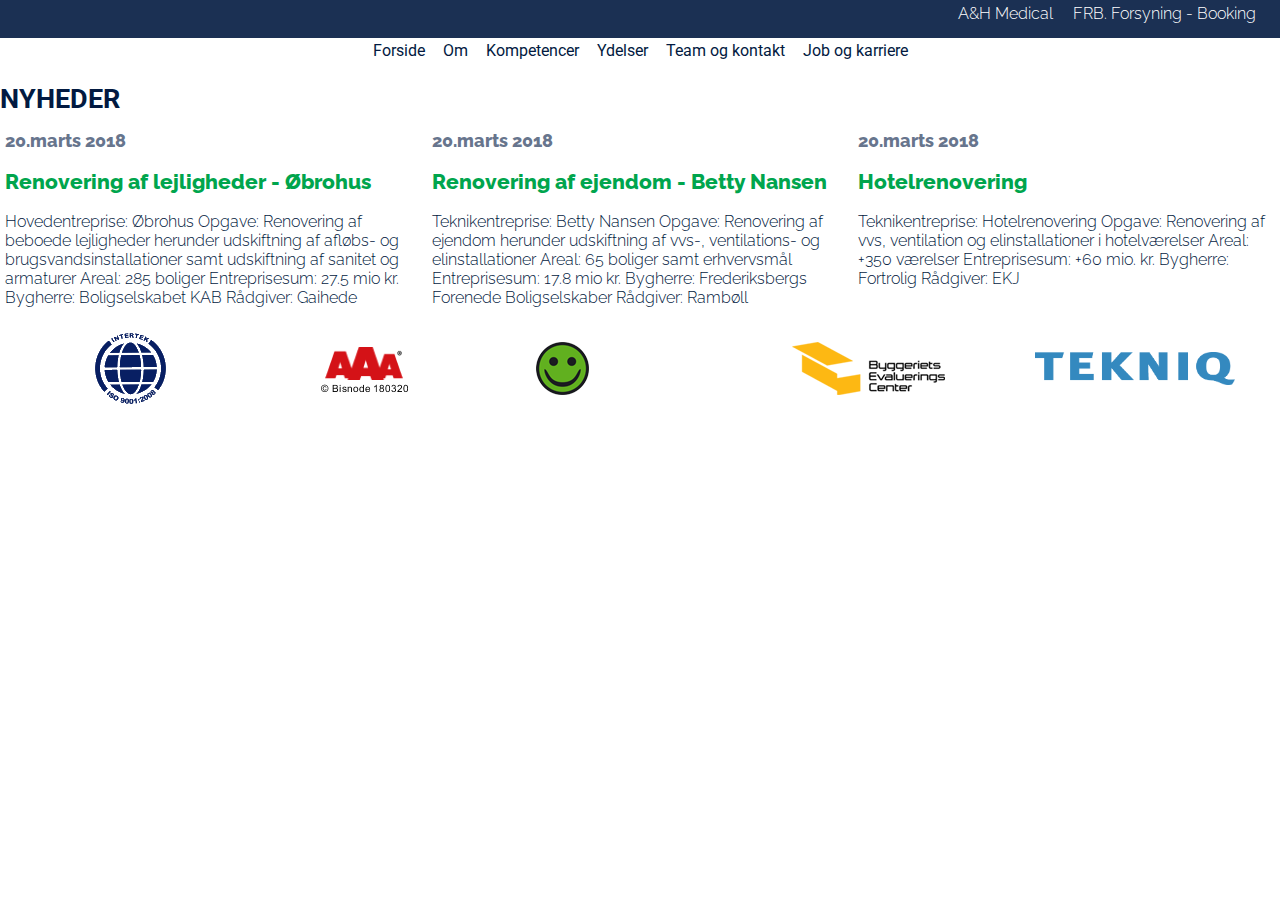
<file: index.html>
<!DOCTYPE html>
<html lang="da">

<head>
    <meta charset="utf-8">
    <meta name="viewport" content="width=device-width, initial-scale=1.0">
    <meta name="robots" content="noindex">
    <title>Redesign af website</title>
    <link rel="stylesheet" href="stylesheet.css">

    <link href="https://fonts.googleapis.com/css?family=Raleway:300,600,800" rel="stylesheet">
    <link href="https://fonts.googleapis.com/css?family=Roboto:900,900i" rel="stylesheet">
</head>

<body>
    <header>
        <div id="externallink">
            <div class="link">
                <p>A&amp;H Medical</p>
            </div>
            <div class="link">
                <p>FRB. Forsyning - Booking</p>
            </div>
        </div>
        <nav>
            <div id="menuToggle">
                <input type="checkbox">
                <span></span>
                <span></span>
                <span></span>
                <ul id="menu">
                    <li><a href="index.html">
                        Forside
                    </a></li>
                    <li><a href="om.html">
                        Om
                    </a></li>
                    <li><a href="kompetencer.html">
                        Kompetencer
                    </a></li>
                    <li><a href="ydelser.html">
                        Ydelser
                    </a></li>
                    <li><a href="team_kontakt.html">
                        Team og kontakt
                    </a></li>
                    <li><a href="job_karriere.html">
                        Job og karriere
                    </a></li>
                    <li><a href="#ahmedical">
                        A&amp;H Medical
                        </a></li>
                    <li><a href="#frbforsyning">
                        FRB. Forsyning - Booking
                    </a></li>
                </ul>
            </div>
        </nav>
    </header>
    <nav>
        <div id="menudesktop">
            <a href="index.html">Forside</a>
            <a href="om.html">Om</a>
            <a href="kompetencer.html">Kompetencer</a>
            <a href="ydelser.html">Ydelser</a>
            <a href="team_kontakt.html">Team og kontakt</a>
            <a href="job_karriere.html">Job og karriere</a>
        </div>
    </nav>
    <section id="news">
        <h2>NYHEDER</h2>
        <div class="sectionwrapper">
            <div class="column">
                <h4>20.marts 2018</h4><br>
                <h3>Renovering af lejligheder - Øbrohus</h3><br>
                <p>Hovedentreprise: Øbrohus Opgave: Renovering af beboede lejligheder herunder udskiftning af afløbs- og brugsvandsinstallationer samt udskiftning af sanitet og armaturer Areal: 285 boliger Entreprisesum: 27.5 mio kr. Bygherre: Boligselskabet KAB Rådgiver: Gaihede</p>
            </div>
            <div class="column">
                <h4>20.marts 2018</h4><br>
                <h3>Renovering af ejendom - Betty Nansen</h3><br>
                <p>Teknikentreprise: Betty Nansen Opgave: Renovering af ejendom herunder udskiftning af vvs-, ventilations- og elinstallationer Areal: 65 boliger samt erhvervsmål Entreprisesum: 17.8 mio kr. Bygherre: Frederiksbergs Forenede Boligselskaber Rådgiver: Rambøll</p>
            </div>
            <div class="column">
                <h4>20.marts 2018</h4><br>
                <h3>Hotelrenovering</h3><br>
                <p>Teknikentreprise: Hotelrenovering Opgave: Renovering af vvs, ventilation og elinstallationer i hotelværelser Areal: +350 værelser Entreprisesum: +60 mio. kr. Bygherre: Fortrolig Rådgiver: EKJ</p>
            </div>
        </div>
    </section>
    <section id="certifikater">
        <div class="sectionwrapper">
            <div class="certifikat logo1">
                <figure>
                    <img src="certifikater/9001-2008%20blue.png" alt="ISO 9001 certificeret sprinklerafdeling">
                </figure>
            </div>
            <div class="certifikat logo2">
                <figure>
                    <img src="certifikater/display.png" alt="Bisnode højkreditværdighed">
                </figure>
            </div>
            <div class="certifikat logo3">
                <figure>
                    <img src="certifikater/groen_smiley.png" alt="Arbejdstilsynet Grøn Smiley">
                </figure>
            </div>
            <div class="certifikat logo4">
                <figure>
                    <img src="certifikater/logo_bec_.png" alt="Byggeriets Evaluerings Center">
                </figure>
            </div>
            <div class="certifikat logo5">
                <figure>
                    <img src="certifikater/tekniqbla.png" alt="Medlem af Tekniq">
                </figure>
            </div>
        </div>
    </section>
</body>

<footer></footer>

</html>
</file>
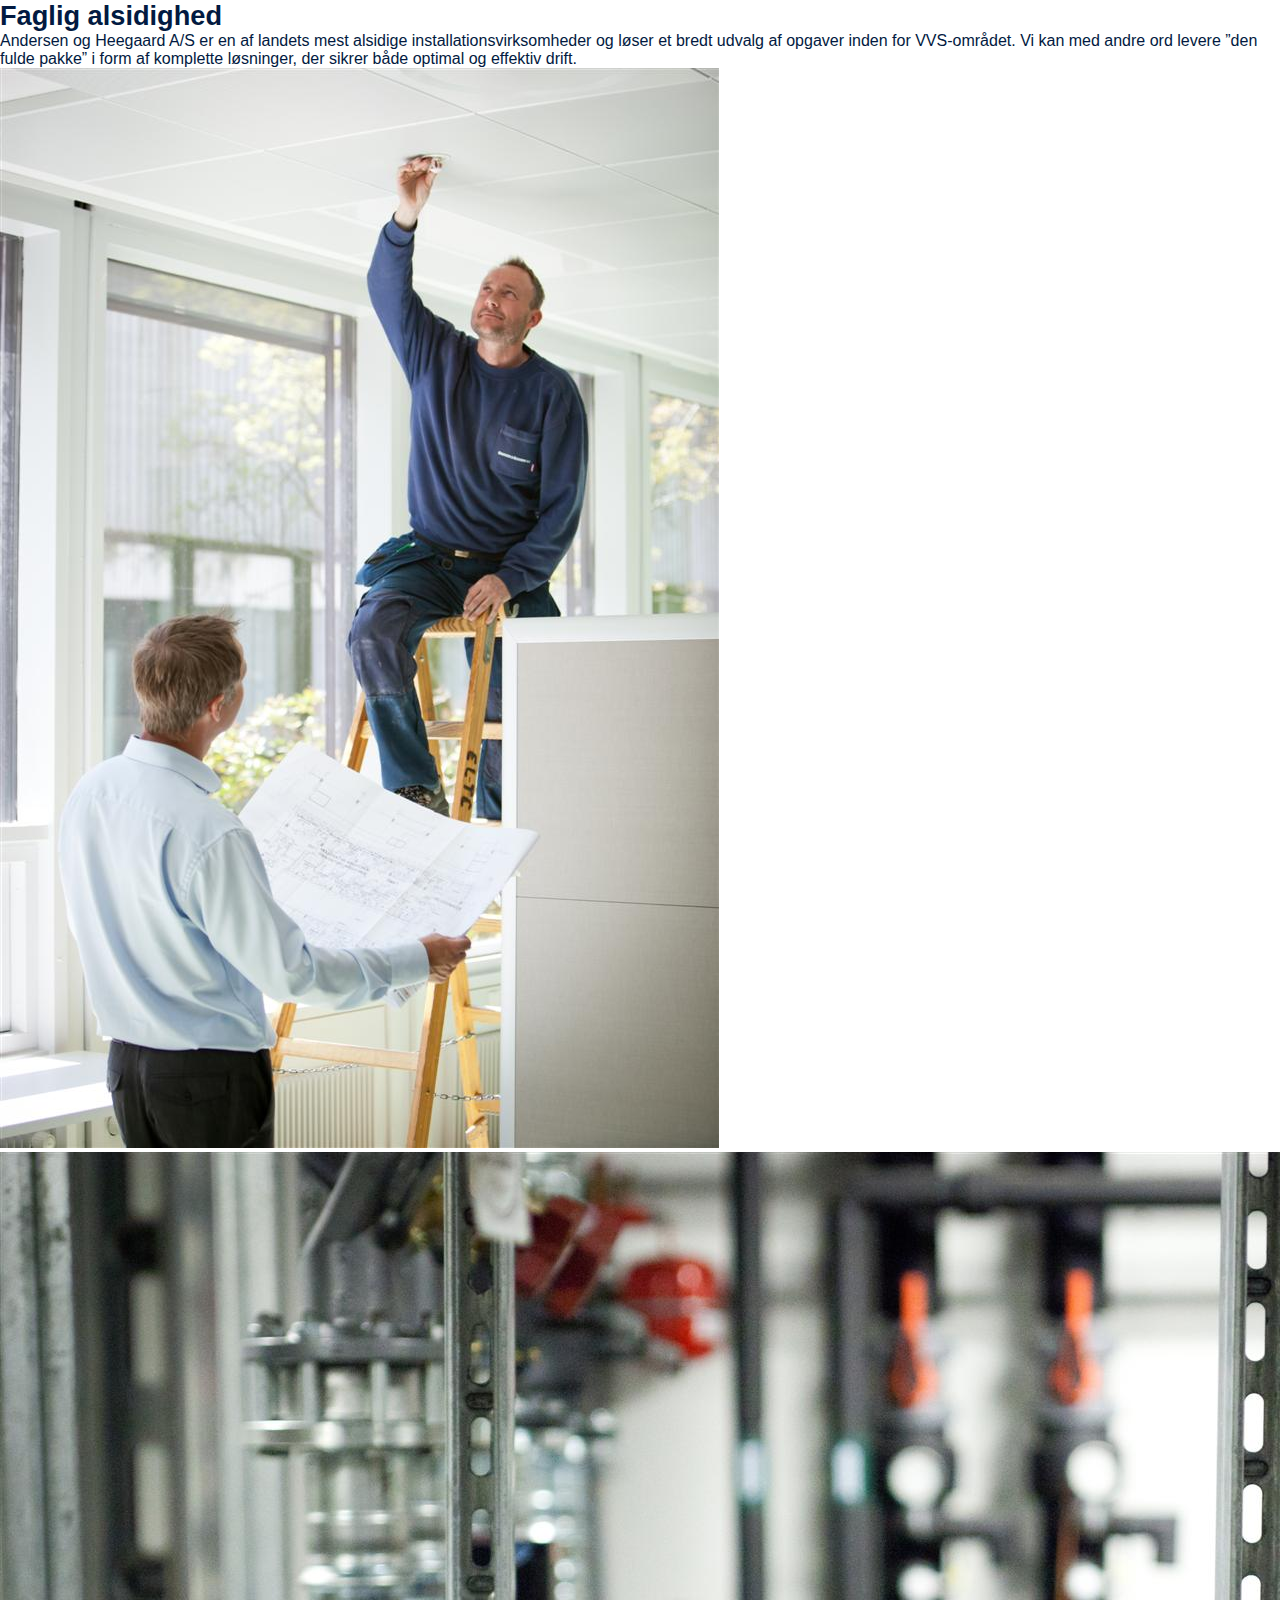
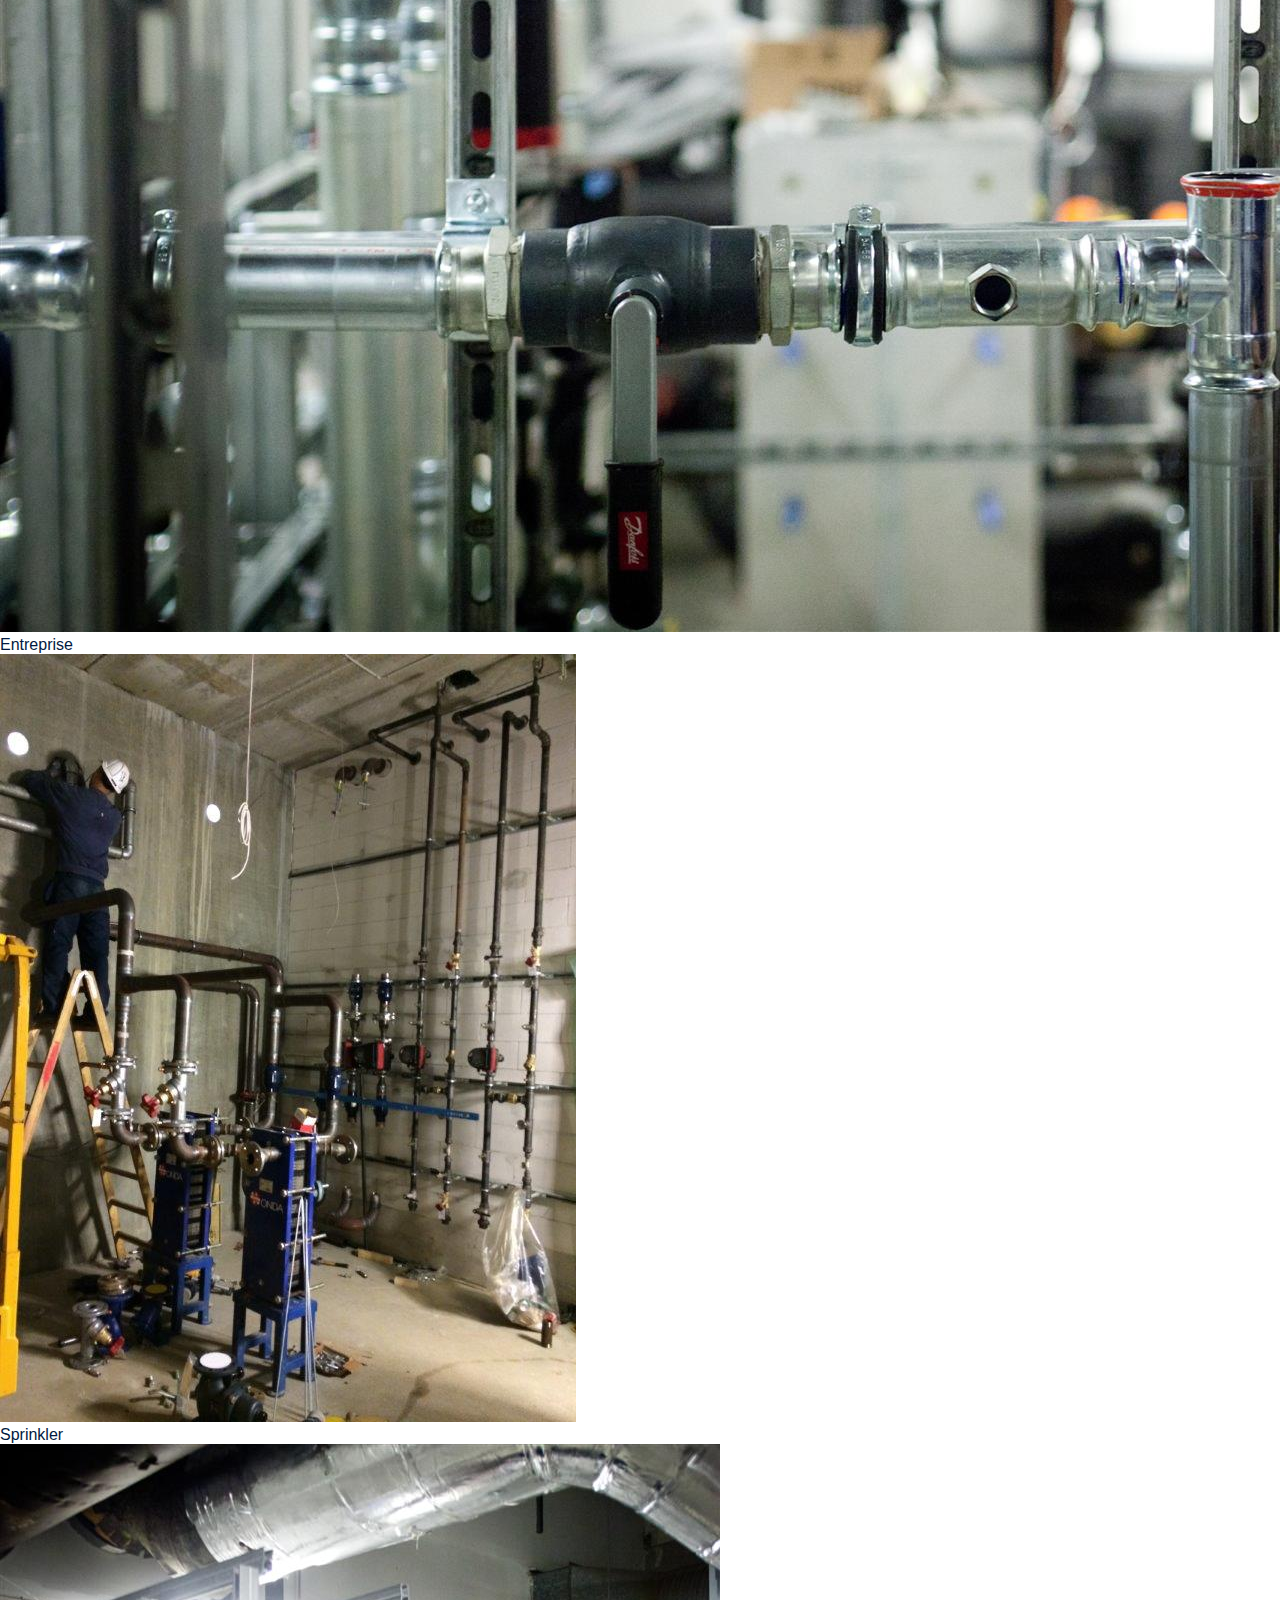
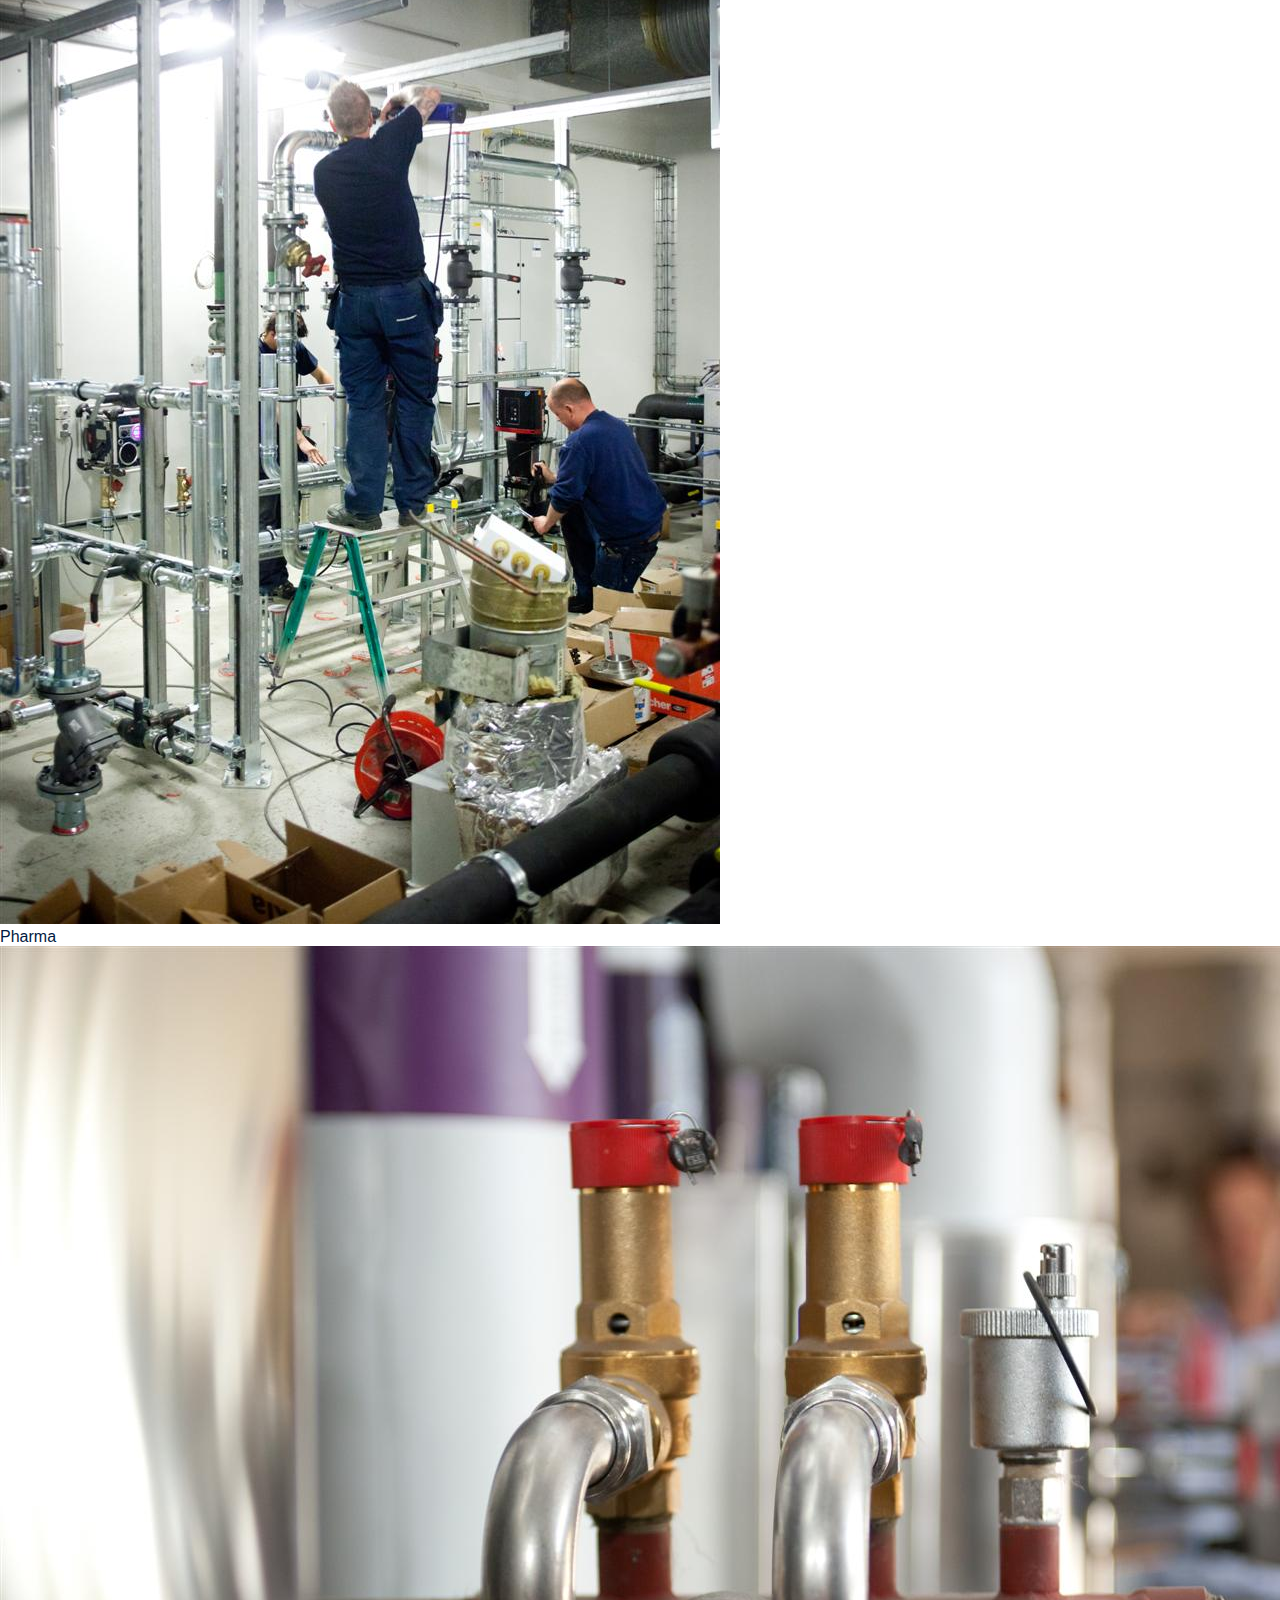
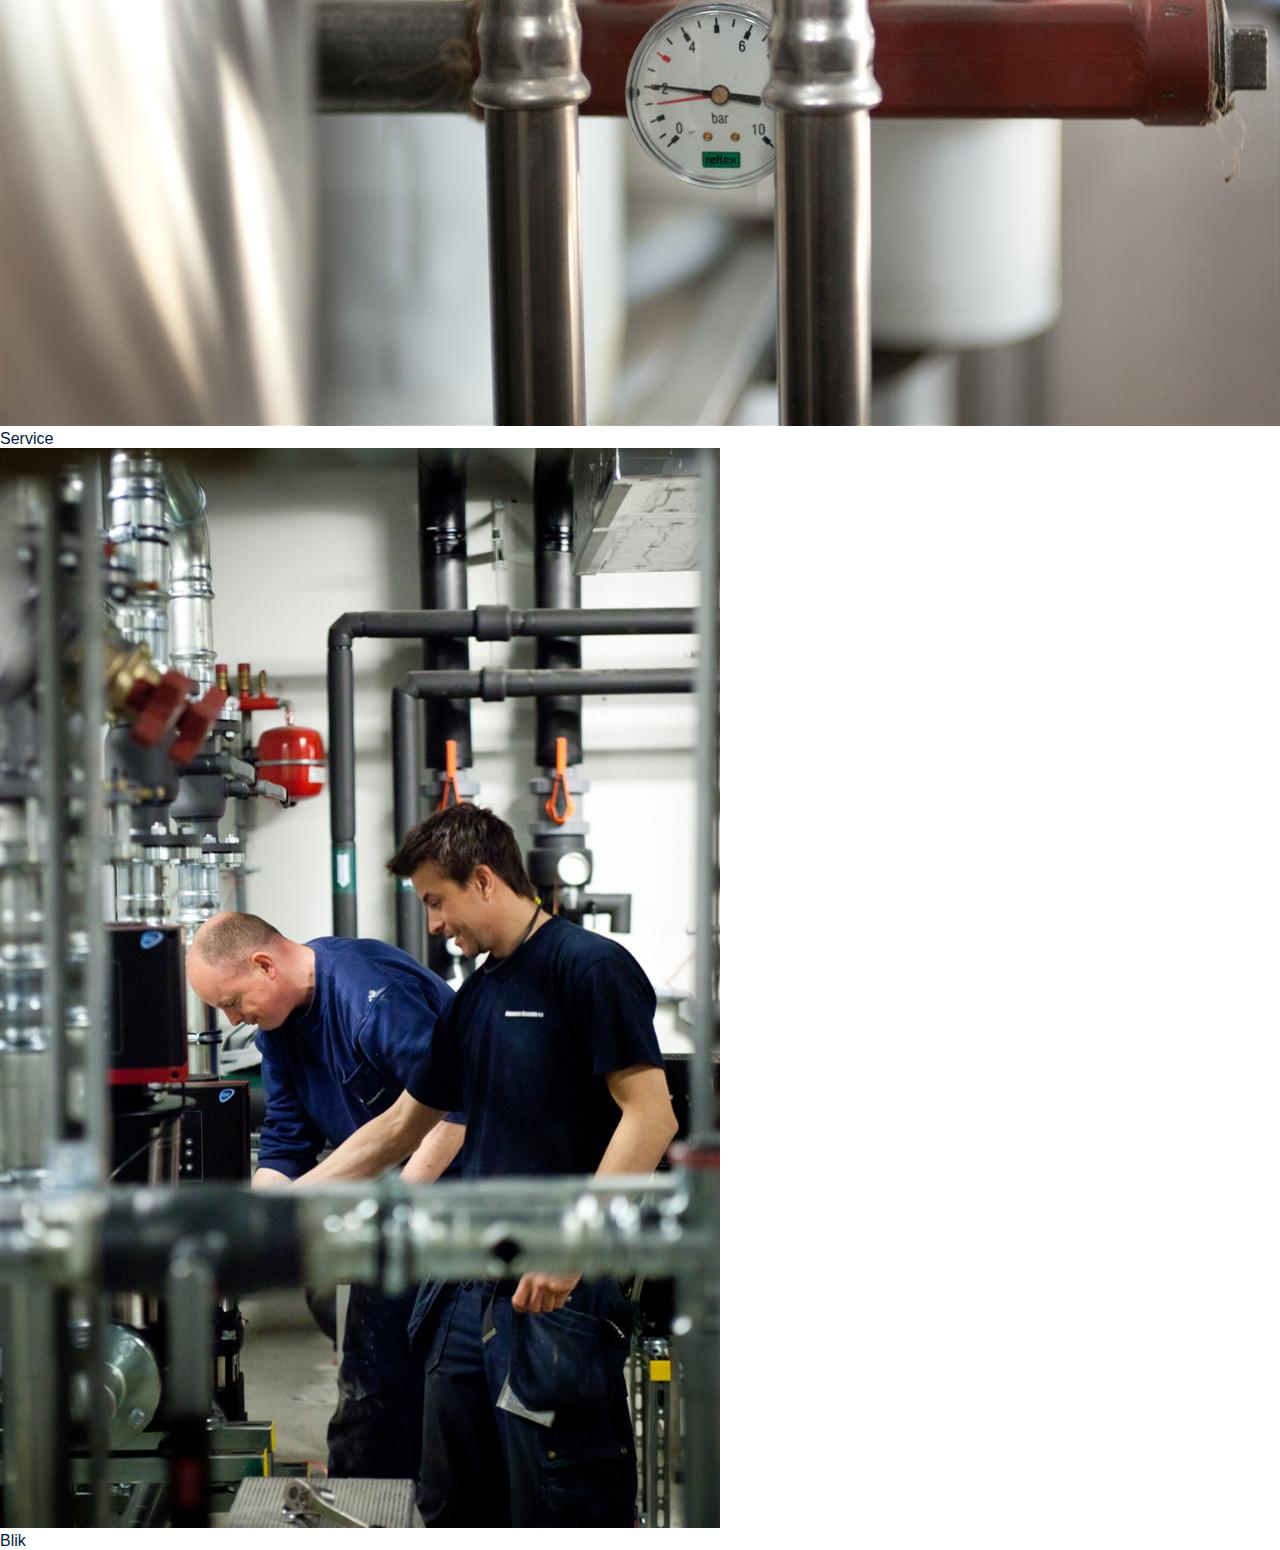
<file: kompetencer.html>
<!DOCTYPE html>
<html lang="da">

<head>
    <meta charset="utf-8">
    <meta name="viewport" content="width=device-width, initial-scale=1.0">
    <meta name="robots" content="noindex">
    <title>Kompetencer</title>
    <link rel="stylesheet" href="stylesheet.css">
</head>
<nav>
</nav>

<body>

    <section id="kompetencer_top">
        <div class="sectionwrapper">

            <div class="column">
                <h2>Faglig alsidighed</h2>
                <p>Andersen og Heegaard A/S er en af landets mest alsidige installationsvirksomheder og løser et bredt udvalg af opgaver inden for VVS-området. Vi kan med andre ord levere ”den fulde pakke” i form af komplette løsninger, der sikrer både optimal og effektiv drift.</p>
            </div>

            <div class="column">
                <img src="image/IMG_0310.jpg">
            </div>
        </div>
    </section>

    <section id="kompetencer_bottom">
        <div class="sectionwrapper">
            <div class="column">
                <img src="image/IMG_0315.jpg">
                <p>Entreprise</p>
            </div>
            <div class="column">
                <img src="image/IMG_7329.jpg">
                <p>Sprinkler</p>
            </div>
            <div class="column">
                <img src="image/IMG_0333.jpg">
                <p>Pharma</p>
            </div>
            <div class="column">
                <img src="image/IMG_0368.jpg">
                <p>Service</p>
            </div>
            <div class="column">
                <img src="image/IMG_0316.jpg">
                <p>Blik</p>
            </div>
        </div>
    </section>

</body>

<footer>

</footer>
</file>
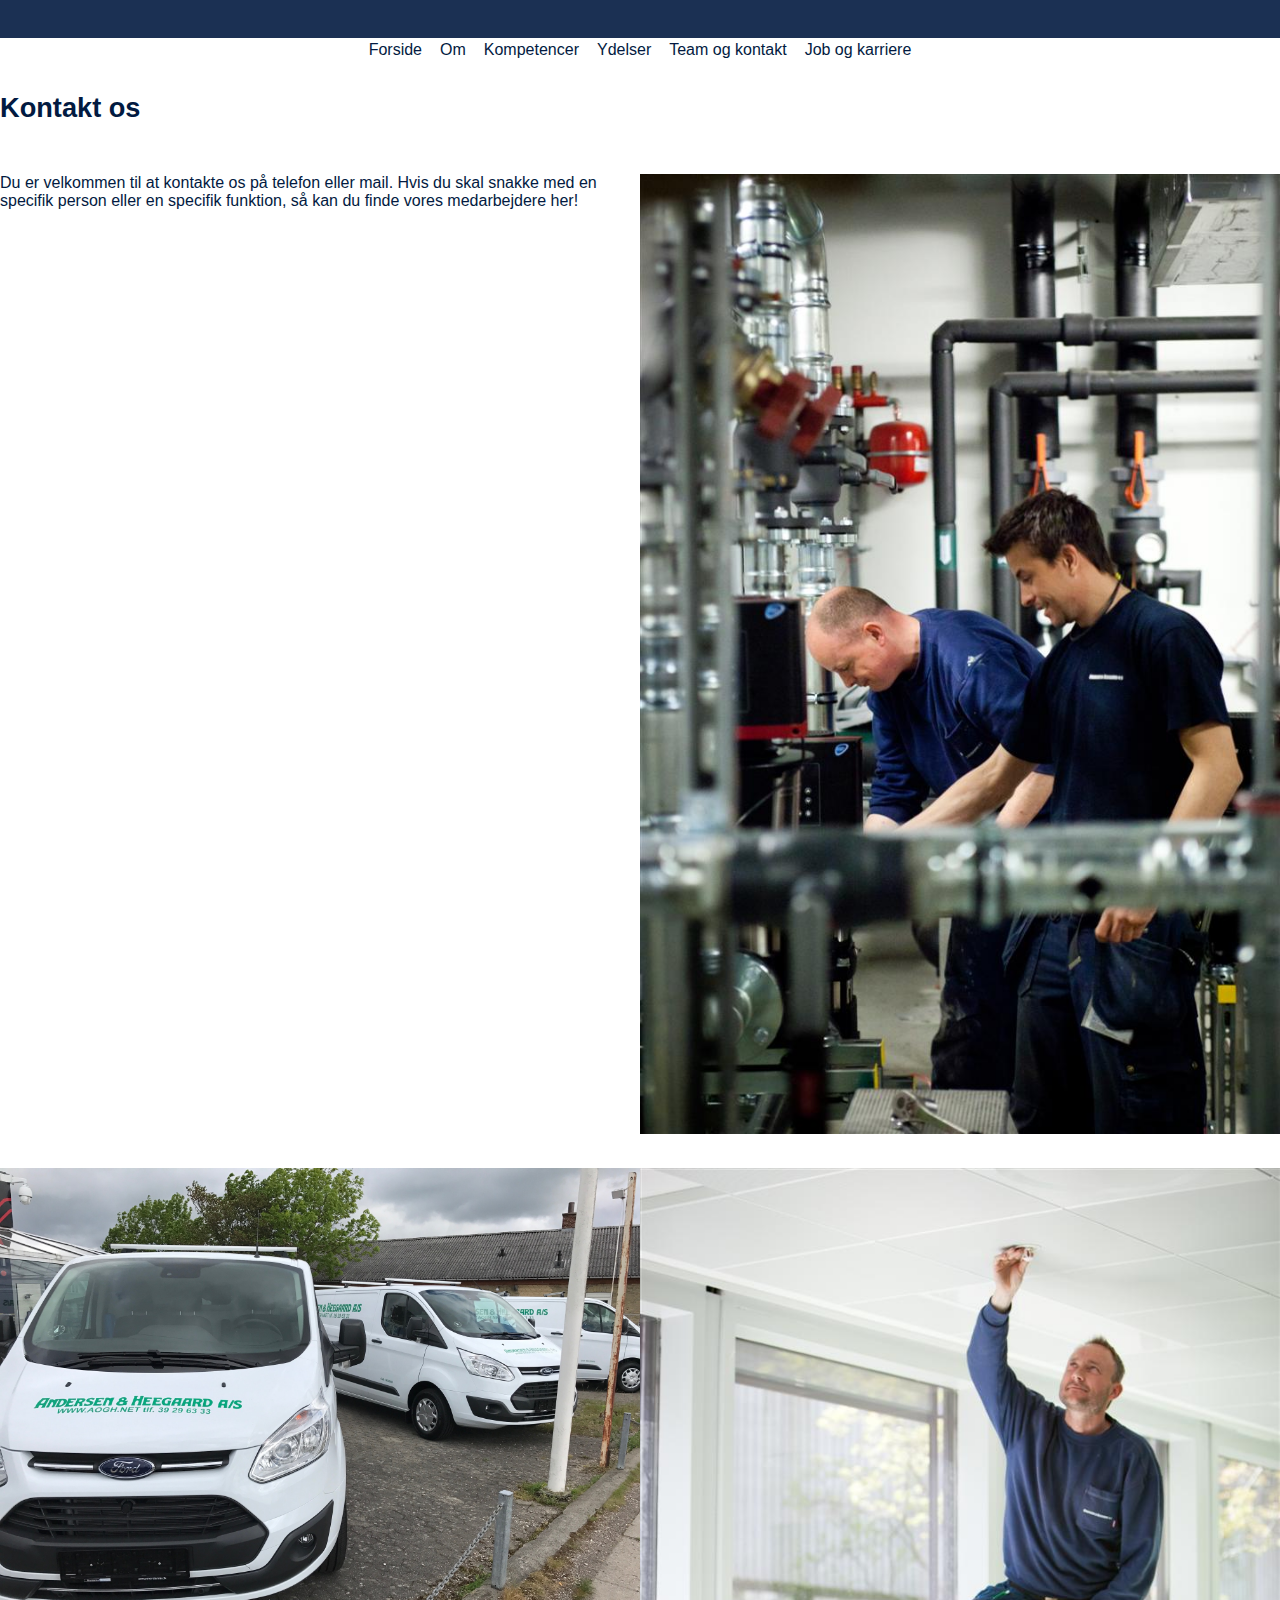
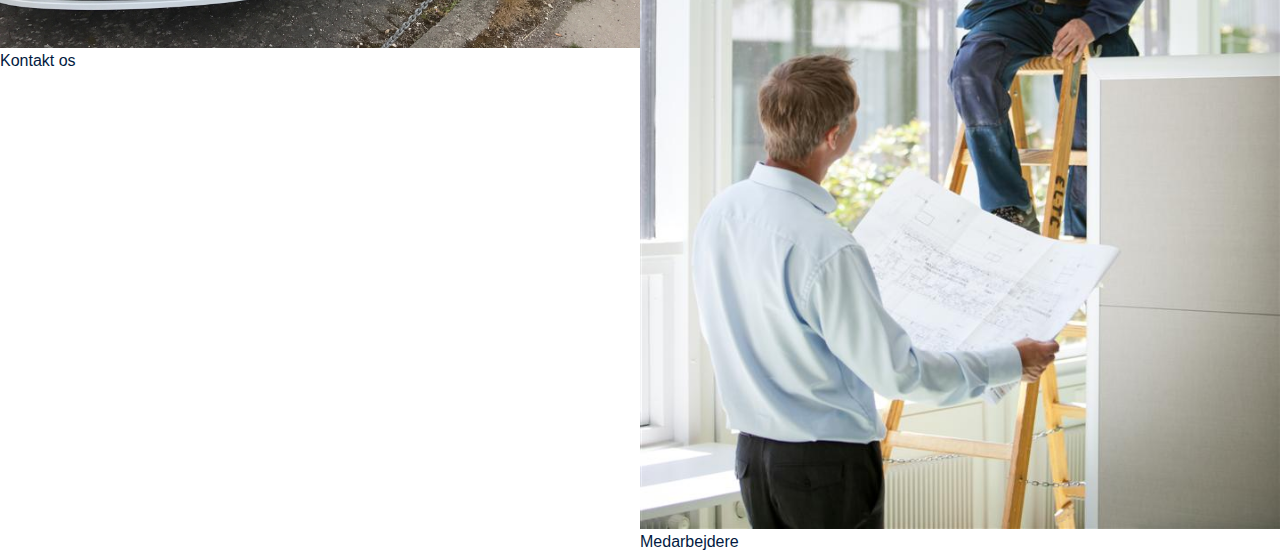
<file: team_kontakt.html>
<!DOCTYPE html>
<html lang="da">

<head>
    <meta charset="utf-8">
    <meta name="viewport" content="width=device-width, initial-scale=1.0">
    <meta name="robots" content="noindex">
    <title>Team og kontakt</title>
    <link rel="stylesheet" href="stylesheet.css">
</head>

<body>
    <header>
        <nav>
            <div id="menuToggle">
                <input type="checkbox">
                <span></span>
                <span></span>
                <span></span>
                <ul id="menu">
                    <li><a href="index.html">
                        Forside
                    </a></li>
                    <li><a href="om.html">
                        Om
                    </a></li>
                    <li><a href="kompetencer.html">
                        Kompetencer
                    </a></li>
                    <li><a href="ydelser.html">
                        Ydelser
                    </a></li>
                    <li><a href="team_kontakt.html">
                        Team og kontakt
                    </a></li>
                    <li><a href="job_karriere.html">
                        Job og karriere
                    </a></li>
                    <li><a href="#uedownloads">
                        UE Downloads
                </a></li>
                    <li><a href="#uedownloads">
                        Frb. Forsyning - Booking
                </a></li>
                </ul>
            </div>
        </nav>
    </header>
    <nav>
        <div id="menudesktop">
            <a href="index.html">Forside</a>
            <a href="om.html">Om</a>
            <a href="kompetencer.html">Kompetencer</a>
            <a href="ydelser.html">Ydelser</a>
            <a href="team_kontakt.html">Team og kontakt</a>
            <a href="job_karriere.html">Job og karriere</a>
        </div>
    </nav>
    <section id="team_kontakt_top">
       <h2>Kontakt os</h2>
        <div class="sectionwrapper">
            <div class="column">
                <p>Du er velkommen til at kontakte os på telefon eller mail. Hvis du skal snakke med en specifik person eller en specifik funktion, så kan du finde vores medarbejdere her!
                </p>
            </div>
            <div class="column">
                <img src="image/IMG_0316.jpg">
            </div>
        </div>
    </section>
    <section id="team_kontakt_bottom">
        <div class="sectionwrapper">
            <div class="column">
                <img src="image/nye%20biler.jpg">
                <p>Kontakt os</p>
            </div>
            <div class="column">
                <img src="image/IMG_0310.jpg">
                <p>Medarbejdere</p>
            </div>
        </div>
    </section>
</body>
<footer></footer>

</html>
</file>
<file: stylesheet.css>
body {
    background-color: #ffffff;
    margin: 0;
    padding: 0;
}

h2 {
    color: #021a41;
    font-family: 'Roboto', sans-serif;
    font-size: 1.7em;
    margin: 0;
    padding: 0;
}

h3 {
    color: #00a54d;
    font-family: 'Raleway', sans-serif;
    font-size: 1.3em;
    font-weight: 800;
    margin: 0;
    padding: 0;
}

h4 {
    color: #67758d;
    font-family: 'Raleway', sans-serif;
    font-size: 1.1em;
    font-weight: 800;
    margin: 0;
    padding: 0;
}

p {
    color: #021a41;
    font-family: 'Raleway', sans-serif;
    font-size: 1em;
    font-weight: 300;
    margin: 0;
    padding: 0;
}

/*------------------- Header + Navigation ----------------------------------*/

header {
    background: #1b3053;
    height: 30px;
    padding: 4px;
}

#externallink {
    display: none;
    float: right;
    justify-content: space-between;
}

#externallink .link {
    padding-right: 20px;
}

#externallink p {
    color: white;
}

#menudesktop {
    text-align: center;
}

#menudesktop a {
    display: none;
    text-align: center;
    text-decoration: none;
    padding: 3px;
    margin: 0 4px;
    font-family: 'Roboto', sans-serif;
    font-size: 1em;
    color: #021a41;
}

#menudesktop a:hover {
    border-width: 2px;
    border-top-style: solid;
    border-top-color: #00a54d;
}

/*------------------- Hamburgermenu -------------------------*/

#menuToggle a {
    text-decoration: none;
    color: #021A41;
    font-family: 'Roboto', sans-serif;
    font-weight: 900;
    transition: color 0.3s ease;
}

#menuToggle a:hover {
    color: #00a54d;
}

#menuToggle {
    display: block;
    position: relative;
    top: 5px;
    left: 5px;
    z-index: 1;
    -webkit-user-select: none;
    user-select: none;
}

#menuToggle input {
    display: block;
    width: 40px;
    height: 32px;
    position: absolute;
    top: -7px;
    left: -5px;
    cursor: pointer;
    opacity: 0;
    z-index: 2;
    -webkit-touch-callout: none;
}

#menuToggle span {
    display: block;
    width: 33px;
    height: 4px;
    margin-bottom: 5px;
    position: relative;
    background: #67758d;
    border-radius: 3px;
    z-index: 1;
    transform-origin: 4px 0px;
    transition: transform 0.5s cubic-bezier(0.77, 0.2, 0.05, 1.0),
    background 0.5s cubic-bezier(0.77, 0.2, 0.05, 1.0),
    opacity 0.55s ease;
}

#menuToggle span:first-child {
    transform-origin: 0% 0%;
}

#menuToggle span:nth-last-child(2) {
    transform-origin: 0% 100%;
}

#menuToggle input:checked ~ span {
    opacity: 1;
    transform: rotate(45deg) translate(-2px, -1px);
    background: #021A41;
}

#menuToggle input:checked ~ span:nth-last-child(3) {
    opacity: 0;
    transform: rotate(0deg) scale(0.2, 0.2);
}

#menuToggle input:checked ~ span:nth-last-child(2) {
    transform: rotate(-45deg) translate(0, -1px);
}

#menu {
    position: absolute;
    left: 7%;
    width: 290px;
    margin: -100px 0 0 -50px;
    padding: 50px;
    padding-top: 125px;
    background: #ededed;
    list-style-type: none;
    -webkit-font-smoothing: antialiased;
    transform-origin: 0% 0%;
    transform: translate(0, -100%);
    transition: transform 0.5s cubic-bezier(0.77, 0.2, 0.05, 1.0);
}

#menu li {
    padding: 10px 0;
    font-size: 22px;
}

#menuToggle input:checked ~ ul {
    transform: none;
}

/*-------------------- news sektionen -----------------------------*/

#news {
    margin-top: 20px;
}

#news .sectionwrapper {
    display: flex;
    flex-wrap: wrap;
    flex-direction: row;
    margin-top: 10px;
}

#news .column {
    flex-grow: 1;
    flex-basis: 200px;
    padding: 5px;
}

/*-------------------- certifikater sektionen ---------------------*/

#certifikater img {
    max-width: 200px;
}

#certifikater .sectionwrapper {
    display: flex;
    flex-wrap: wrap;
    flex-direction: row;
    justify-content: space-around;
    align-items: center;
}

#certifikater .certifikat {
    flex-grow: 2;
    flex-basis: 100px;
    padding: 5px;
}

/*------------------ Team og kontakt -----------------------*/

#team_kontakt_top {
    margin-top: 30px;
}

#team_kontakt_top .sectionwrapper {
    display: flex;
    flex-wrap: wrap;
    margin-top: 50px;
}

#team_kontakt_top .column {
    flex-grow: 1;
    flex-basis: 200px;
}

#team_kontakt_top .column img {
    max-width: 100%;
}

#team_kontakt_bottom {
    margin-top: 30px;
}

#team_kontakt_bottom .sectionwrapper {
    display: flex;
    flex-wrap: wrap;
}

#team_kontakt_bottom .column {
    flex-grow: 1;
    flex-basis: 200px;
}

#team_kontakt_bottom .column img {
    max-width: 100%;
}

/*------------------ Ydelser -----------------------*/

#ydelser_top {
    margin-top: 30px;
}

#ydelser_top .sectionwrapper {
    display: flex;
    flex-wrap: wrap;
    margin-top: 50px;
}

#ydelser_top .column {
    flex-grow: 1;
    flex-basis: 200px;
}

#ydelser_top .column img {
    max-width: 100%;
}

#ydelser_bottom {
    margin-top: 30px;
}

#ydelser_bottom .sectionwrapper {
    display: flex;
    flex-wrap: wrap;
}

#ydelser_bottom .column {
    flex-grow: 1;
    flex-basis: 200px;
}

#ydelser_bottom .column img {
    max-width: 100%;
}

/*------------------ Media Q -----------------------*/

@media only screen and (min-width: 375px) and (orientation: portrait) {

    #certifikater img {
        max-width: 100px;
    }

}

@media only screen and (min-width: 667px) and (orientation: landscape) {

    #certifikater .logo1 {
        margin-left: 50px;
    }
    #certifikater .logo4 {
        margin-left: 30px;
        padding-left: 10px
    }
    #menu {
        left: 6%;
    }
}

@media only screen and (min-width: 667px) {
    #menuToggle {
        display: none;
    }
    #menudesktop a {
        display: inline-block;
    }
    #externallink {
        display: flex;
    }
}
</file>
